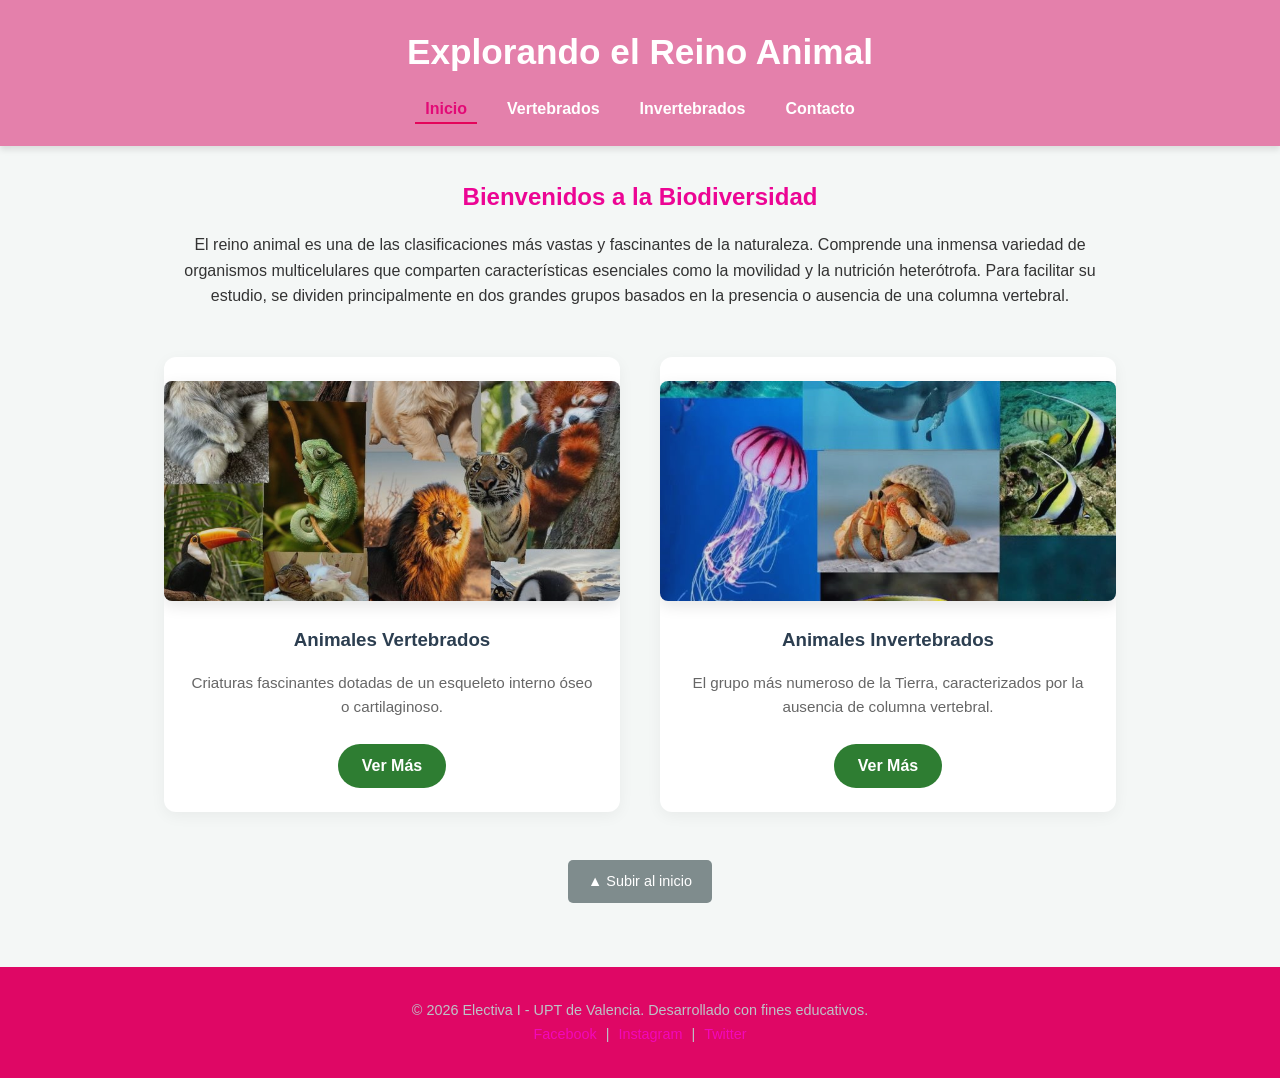
<file: index.html>
<!doctype html>
<html lang="es">
  <head>
    <meta charset="UTF-8" />
    <meta name="viewport" content="width=device-width, initial-scale=1.0" />
    <title>El Reino Animal - Inicio</title>
    <link rel="stylesheet" href="css/estilo.css" />
  </head>
  <body id="inicio-pagina">
    <header>
      <h1>Explorando el Reino Animal</h1>
      <nav>
        <ul>
          <li><a href="index.html" class="active">Inicio</a></li>
          <li><a href="vertebrados.html">Vertebrados</a></li>
          <li><a href="invertebrados.html">Invertebrados</a></li>
          <li><a href="contacto.html">Contacto</a></li>
        </ul>
      </nav>
    </header>

    <main>
      <section class="introduccion">
        <h2>Bienvenidos a la Biodiversidad</h2>
        <p>
          El reino animal es una de las clasificaciones más vastas y fascinantes
          de la naturaleza. Comprende una inmensa variedad de organismos
          multicelulares que comparten características esenciales como la
          movilidad y la nutrición heterótrofa. Para facilitar su estudio, se
          dividen principalmente en dos grandes grupos basados en la presencia o
          ausencia de una columna vertebral.
        </p>
      </section>

      <section class="grid-tarjetas">
        <article class="tarjeta">
          <img src="img/vertebrados.png.jpg" alt="Animales Vertebrados" />
          <h3>Animales Vertebrados</h3>
          <p>
            Criaturas fascinantes dotadas de un esqueleto interno óseo o
            cartilaginoso.
          </p>
          <a href="vertebrados.html" class="boton-enlace">Ver Más</a>
        </article>

        <article class="tarjeta">
          <img src="img/invertebrados.png.jpg" alt="Animales Invertebrados" />
          <h3>Animales Invertebrados</h3>
          <p>
            El grupo más numeroso de la Tierra, caracterizados por la ausencia
            de columna vertebral.
          </p>
          <a href="invertebrados.html" class="boton-enlace">Ver Más</a>
        </article>
      </section>
      <!-- Botón obligatorio de regresar al inicio de la página -->
      <div class="contenedor-subir">
        <a href="#inicio-pagina" class="boton-subir">▲ Subir al inicio</a>
      </div>
    </main>
    <footer>
      <p>
        &copy; 2026 Electiva I - UPT de Valencia. Desarrollado con fines
        educativos.
      </p>
      <div class="redes">
        <a href="#">Facebook</a> | <a href="#">Instagram</a> |
        <a href="#">Twitter</a>
      </div>
    </footer>
  </body>
</html>
</file>
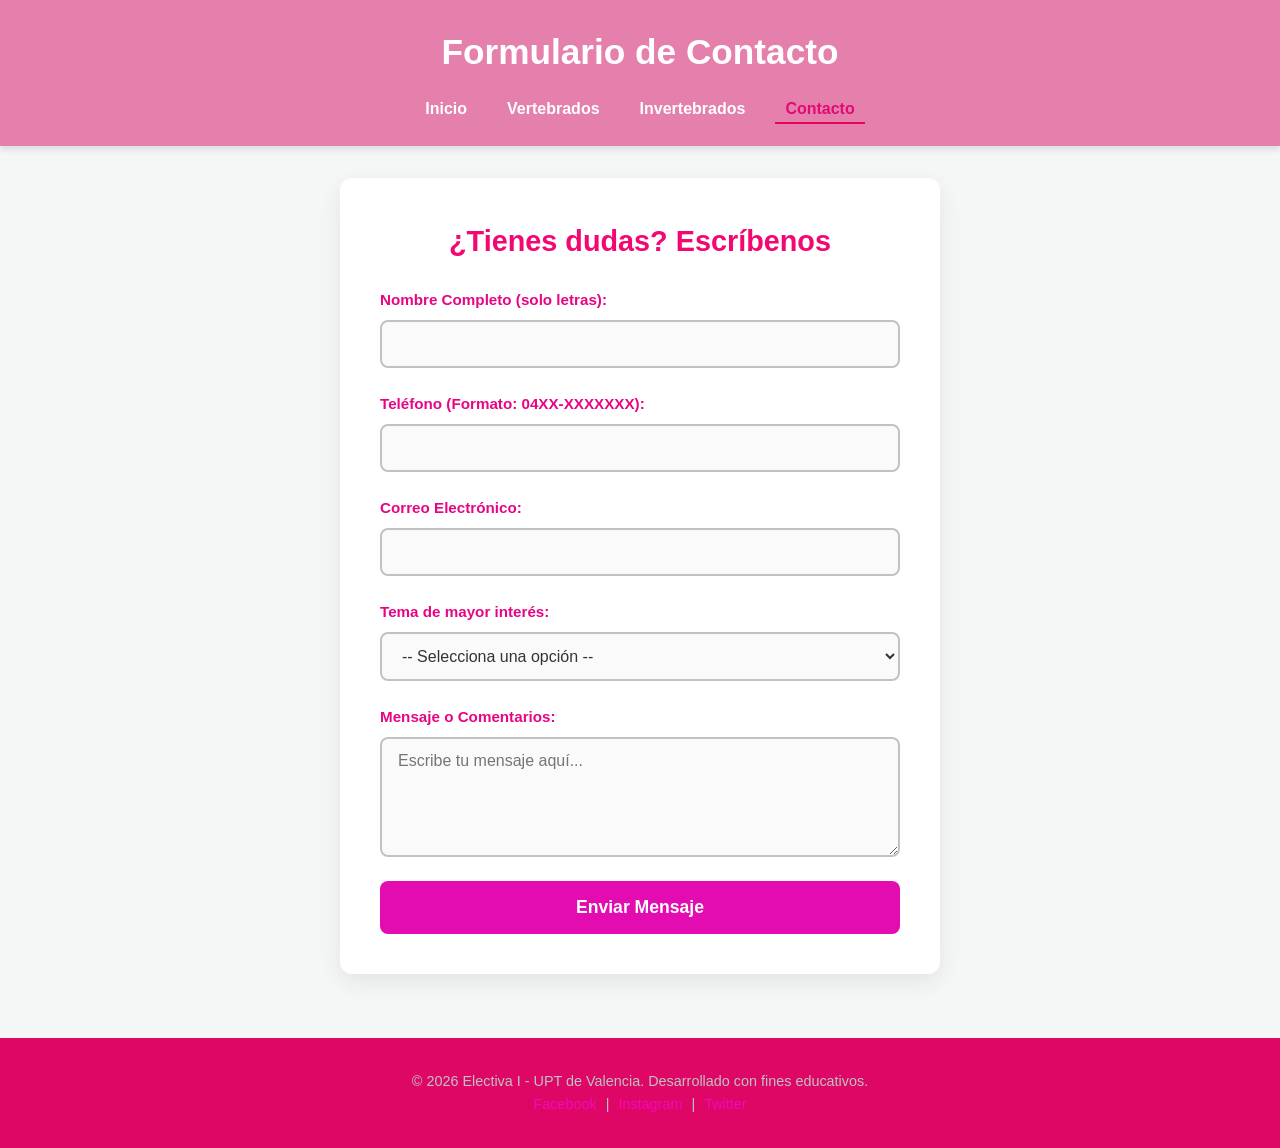
<file: contacto.html>
<!doctype html>
<html lang="es">
  <head>
    <meta charset="UTF-8" />
    <meta name="viewport" content="width=device-width, initial-scale=1.0" />
    <title>Contacto - Reino Animal</title>
    <link rel="stylesheet" href="css/estilo.css" />
  </head>
  <body>
    <header>
      <h1>Formulario de Contacto</h1>
      <nav>
        <ul>
          <li><a href="index.html">Inicio</a></li>
          <li><a href="vertebrados.html">Vertebrados</a></li>
          <li><a href="invertebrados.html">Invertebrados</a></li>
          <li><a href="contacto.html" class="active">Contacto</a></li>
        </ul>
      </nav>
    </header>

    <main class="contenedor-formulario">
      <h2>¿Tienes dudas? Escríbenos</h2>
      <form action="#" method="POST" class="formulario-contacto">
        <div class="grupo-campo">
          <label for="nombre">Nombre Completo (solo letras):</label>
          <input
            type="text"
            id="nombre"
            name="nombre"
            required
            pattern="^[a-zA-ZáéíóúÁÉÍÓÚñÑ\s]{3,40}$"
            title="El nombre debe contener solo letras y un mínimo de 3 caracteres."
          />
        </div>

        <div class="grupo-campo">
          <label for="telefono">Teléfono (Formato: 04XX-XXXXXXX):</label>
          <input
            type="tel"
            id="telefono"
            name="telefono"
            required
            pattern="^0(412|414|424|416|426|241)-\d{7}$"
            title="Formato requerido: 0414-1234567"
          />
        </div>

        <div class="grupo-campo">
          <label for="correo">Correo Electrónico:</label>
          <input type="email" id="correo" name="correo" required />
        </div>

        <div class="grupo-campo">
          <label for="interes">Tema de mayor interés:</label>
          <select id="interes" name="interes" required>
            <option value="">-- Selecciona una opción --</option>
            <option value="vertebrados">Animales Vertebrados</option>
            <option value="invertebrados">Animales Invertebrados</option>
            <option value="general">Ecología General</option>
          </select>
        </div>

        <div class="grupo-campo">
          <label for="mensaje">Mensaje o Comentarios:</label>
          <textarea
            id="mensaje"
            name="mensaje"
            rows="5"
            required
            placeholder="Escribe tu mensaje aquí..."
          ></textarea>
        </div>

        <button type="submit" class="boton-enviar">Enviar Mensaje</button>
      </form>
    </main>

    <footer>
      <p>
        &copy; 2026 Electiva I - UPT de Valencia. Desarrollado con fines
        educativos.
      </p>
      <div class="redes">
        <a href="#">Facebook</a> | <a href="#">Instagram</a> |
        <a href="#">Twitter</a>
      </div>
    </footer>
  </body>
</html>
</file>
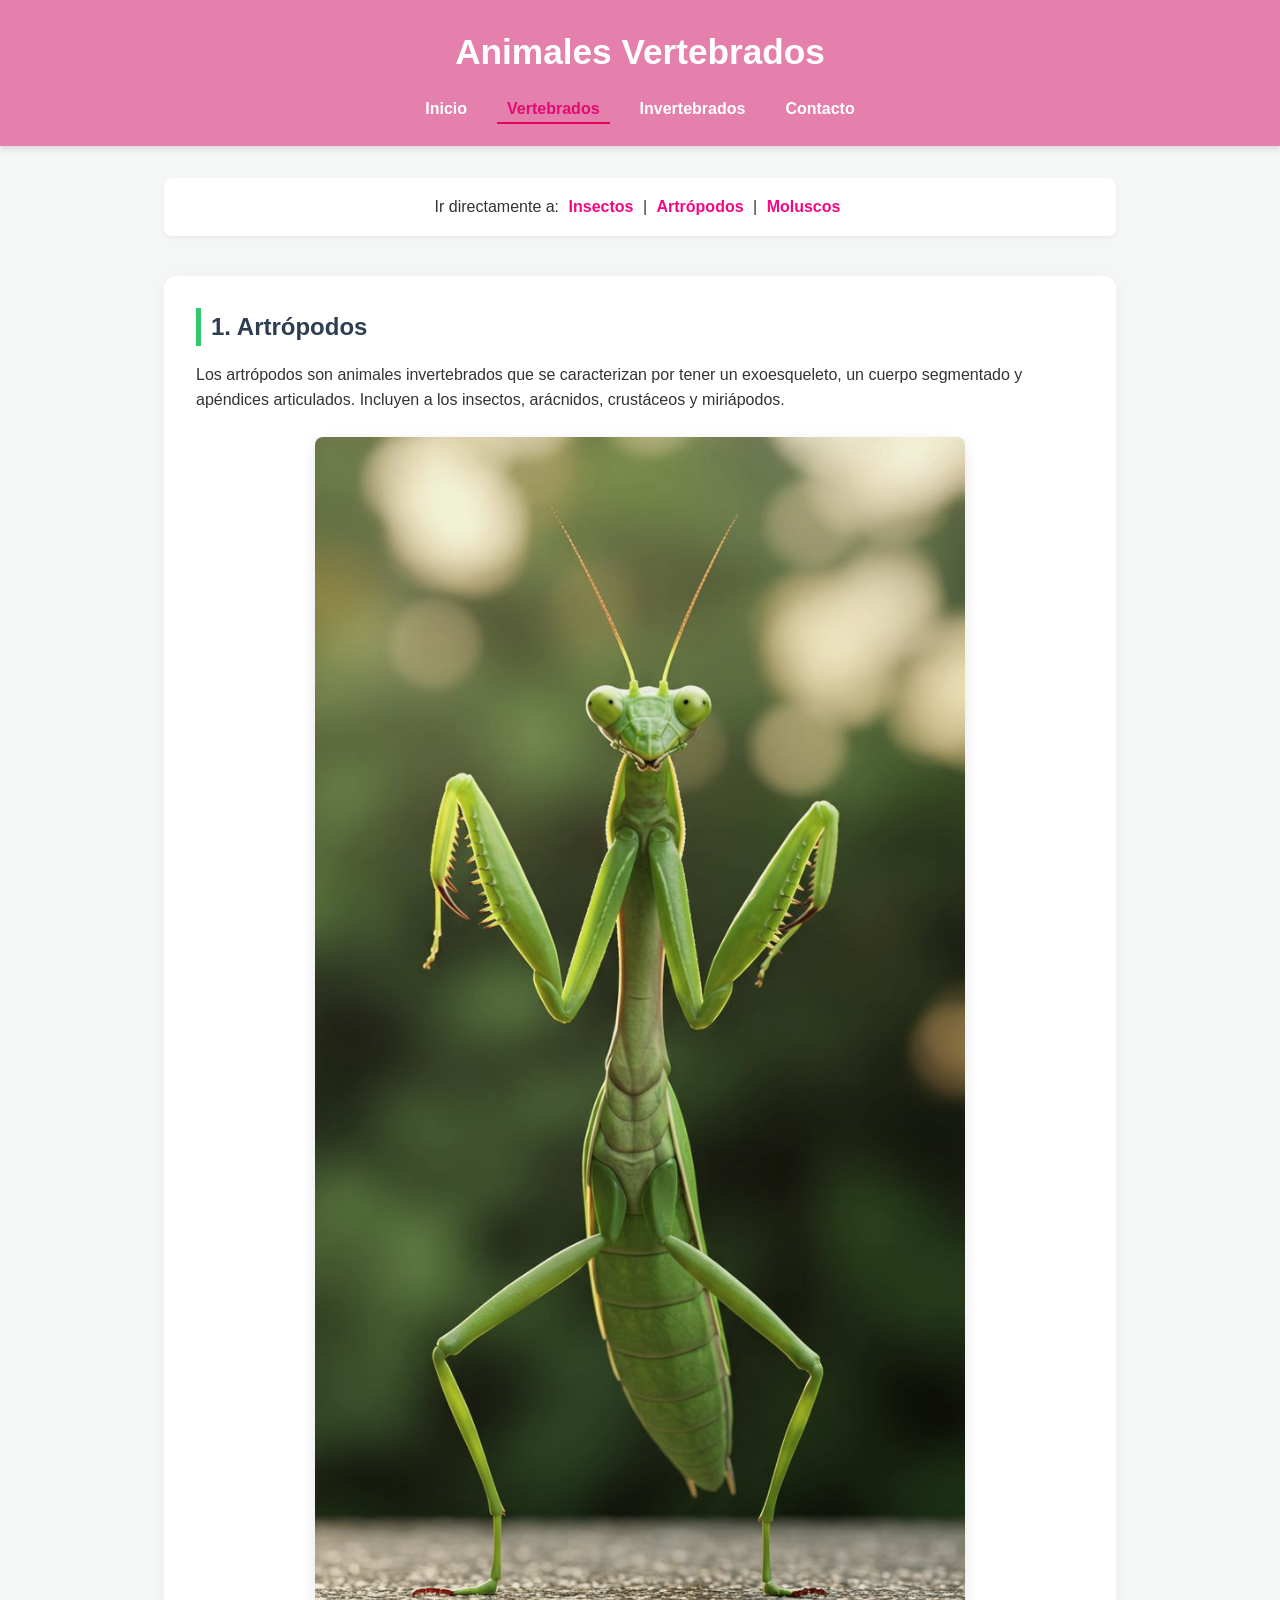
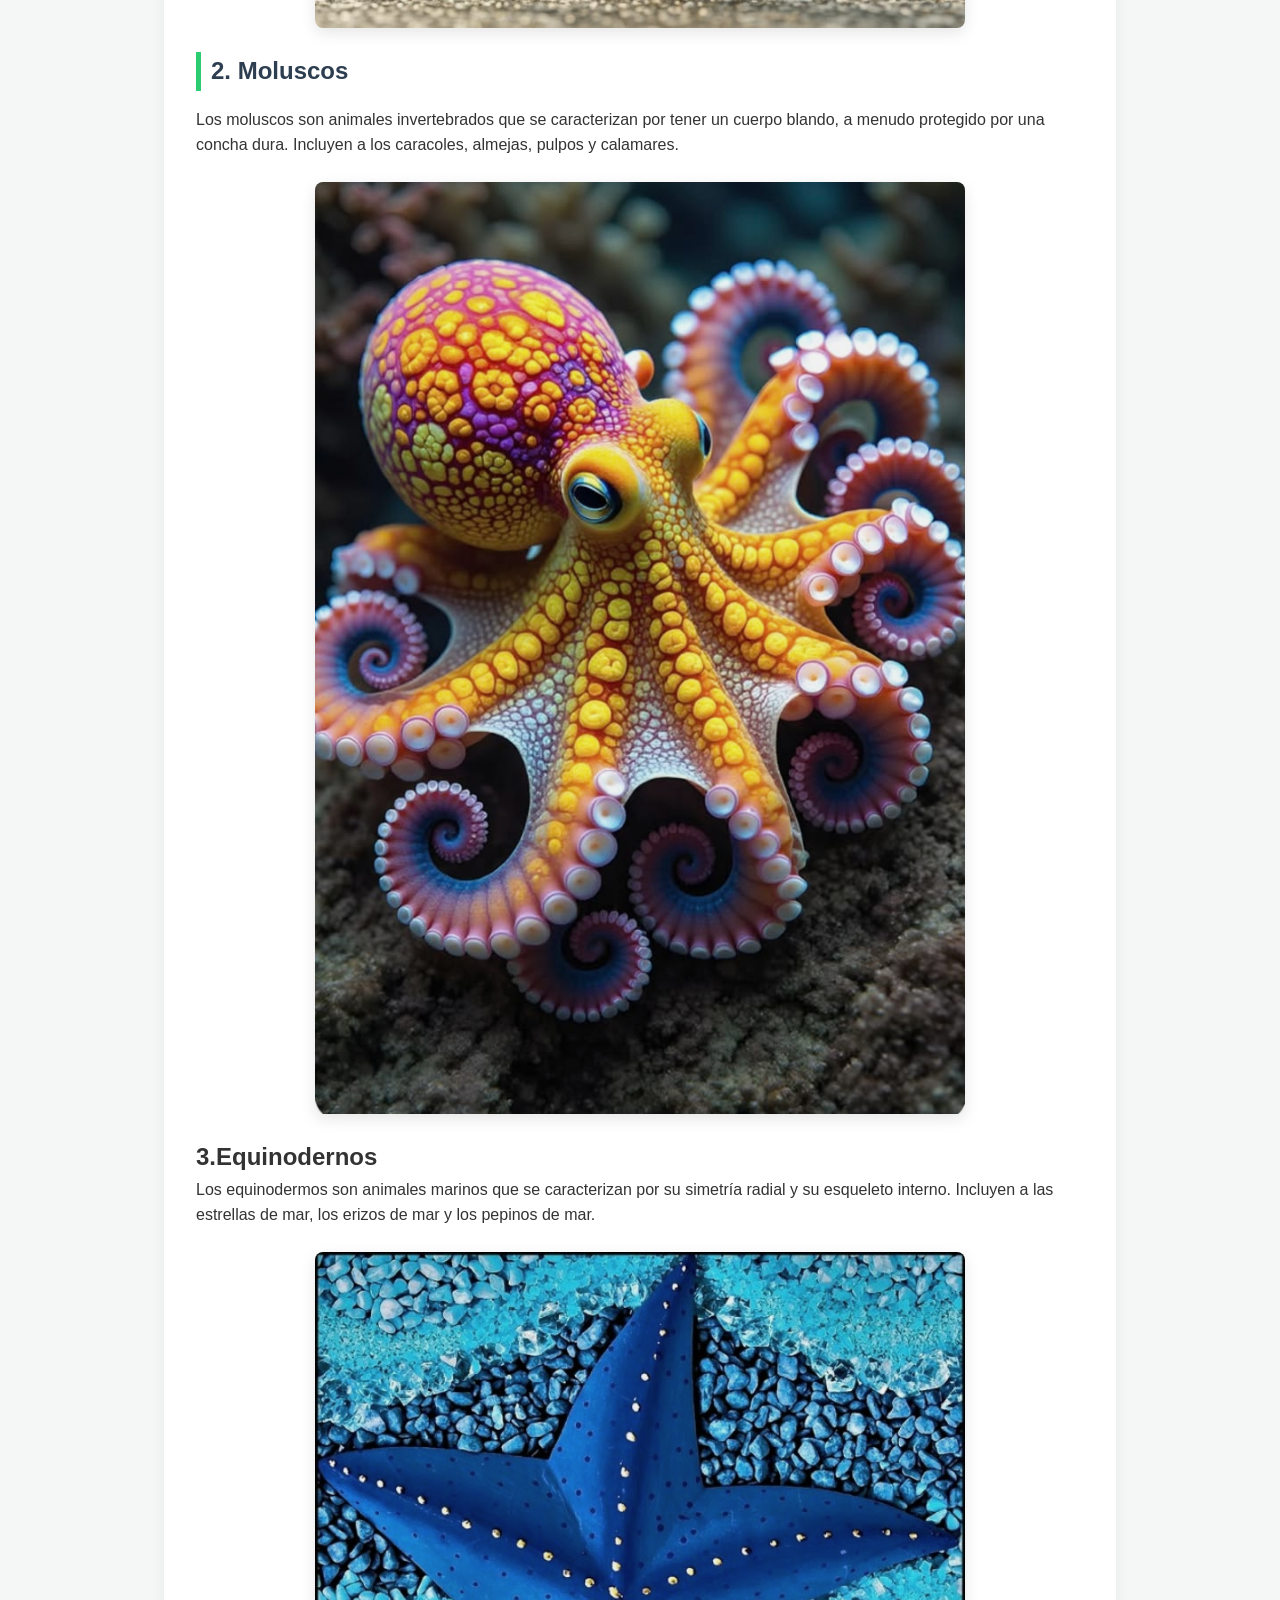
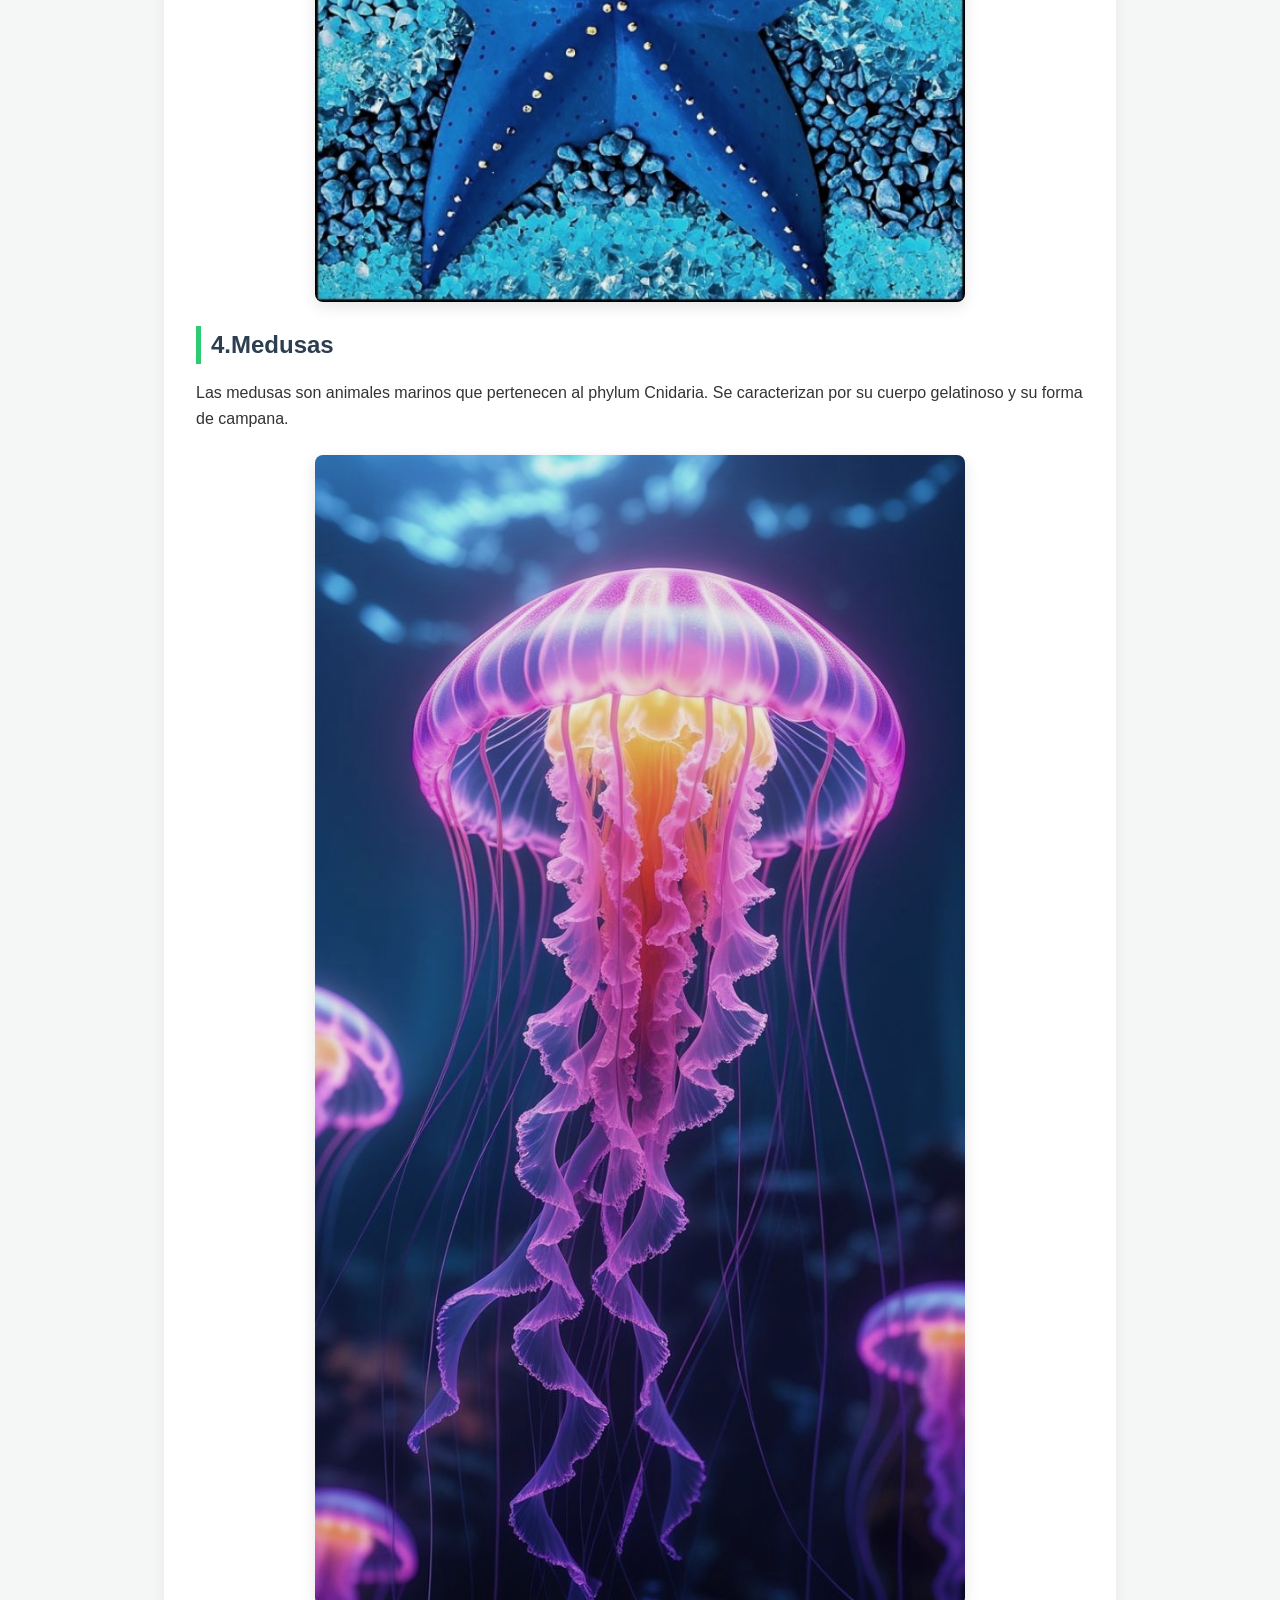
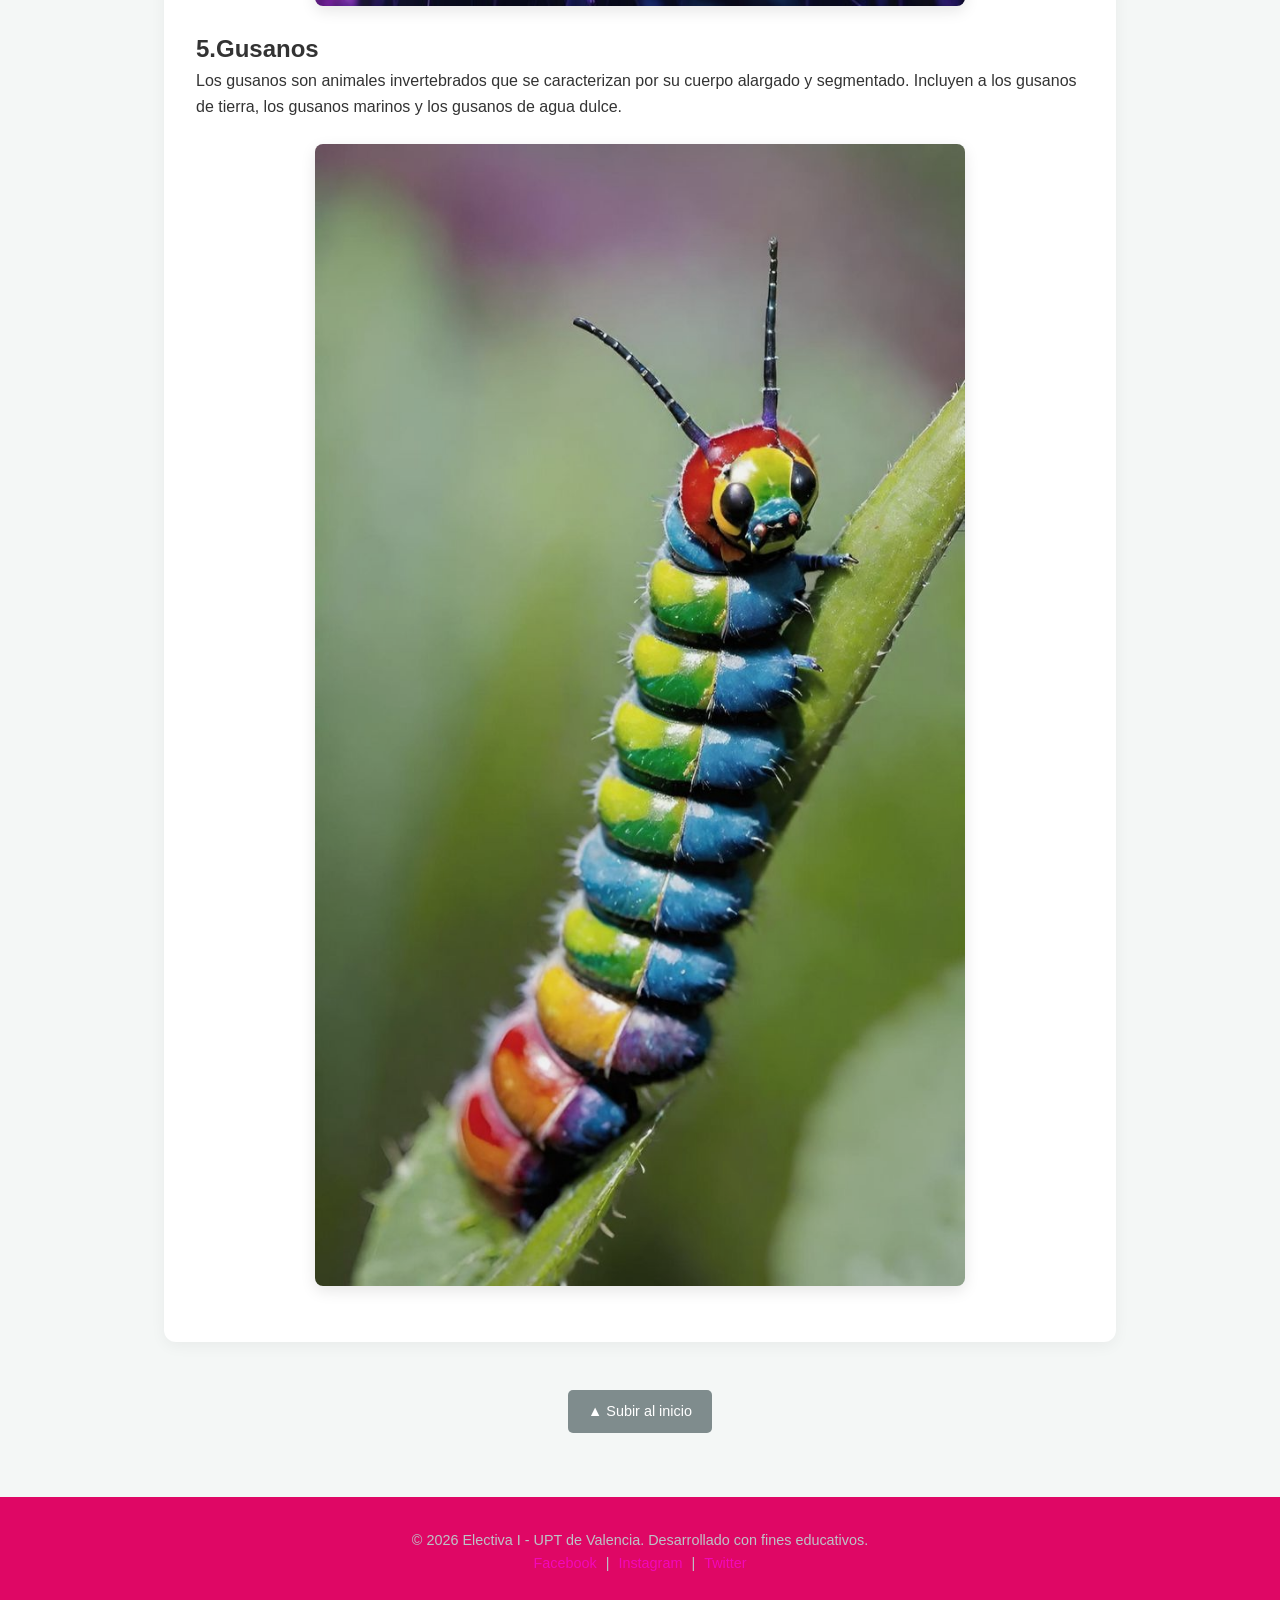
<file: invertebrados.html>
<!doctype html>
<html lang="es">
  <head>
    <meta charset="UTF-8" />
    <meta name="viewport" content="width=device-width, initial-scale=1.0" />
    <title>Animales Vertebrados</title>
    <link rel="stylesheet" href="css/estilo.css" />
  </head>
  <body id="inicio-pagina">
    <header>
      <h1>Animales Vertebrados</h1>
      <nav>
        <ul>
          <li><a href="index.html">Inicio</a></li>
          <li><a href="vertebrados.html" class="active">Vertebrados</a></li>
          <li><a href="invertebrados.html">Invertebrados</a></li>
          <li><a href="contacto.html">Contacto</a></li>
        </ul>
      </nav>
    </header>

    <main>
      <!--Enlaces ancla solicitados para navegación simple-->
      <section class="anclas-nav">
        <p>
          Ir directamente a: <a href="#insectos">Insectos</a> |
          <a href="#artrópodos">Artrópodos</a> |
          <a href="#moluscos">Moluscos</a>
        </p>
      </section>

      <section id="artropodos" class="seccion-contenido">
        <h2>1. Artrópodos</h2>
        <p>
          Los artrópodos son animales invertebrados que se caracterizan por
          tener un exoesqueleto, un cuerpo segmentado y apéndices articulados.
          Incluyen a los insectos, arácnidos, crustáceos y miriápodos.
        </p>
        <img src="img/artropodos.jps.jpg" alt="artropodos" width="%80" />

        <h2>2. Moluscos</h2>
        <p>
          Los moluscos son animales invertebrados que se caracterizan por tener
          un cuerpo blando, a menudo protegido por una concha dura. Incluyen a
          los caracoles, almejas, pulpos y calamares.
        </p>
        <img src="img/moluscos.jps.jpg" alt="moluscos" width="%80" />

        <h1>3.Equinodernos</h1>
        <p>
          Los equinodermos son animales marinos que se caracterizan por su
          simetría radial y su esqueleto interno. Incluyen a las estrellas de
          mar, los erizos de mar y los pepinos de mar.
        </p>
        <img src="img/equinodermos.jps.jpg" alt="equinodermos" width="%80" />

        <h2>4.Medusas</h2>
        <p>
          Las medusas son animales marinos que pertenecen al phylum Cnidaria. Se
          caracterizan por su cuerpo gelatinoso y su forma de campana.
        </p>
        <img src="img/Medusa.jpg.jpg" alt="medusas" width="%80" />

        <h1>5.Gusanos</h1>
        <p>
          Los gusanos son animales invertebrados que se caracterizan por su
          cuerpo alargado y segmentado. Incluyen a los gusanos de tierra, los
          gusanos marinos y los gusanos de agua dulce.
        </p>
        <img src="img/gusano.jps.jpg" alt="gusanos" width="%80" />
      </section>

      <div class="contenedor-subir">
        <a href="#inicio-pagina" class="boton-subir">▲ Subir al inicio</a>
      </div>
    </main>

    <footer>
      <p>
        &copy; 2026 Electiva I - UPT de Valencia. Desarrollado con fines
        educativos.
      </p>
      <div class="redes">
        <a href="#">Facebook</a> | <a href="#">Instagram</a> |
        <a href="#">Twitter</a>
      </div>
    </footer>
  </body>
</html>
</file>
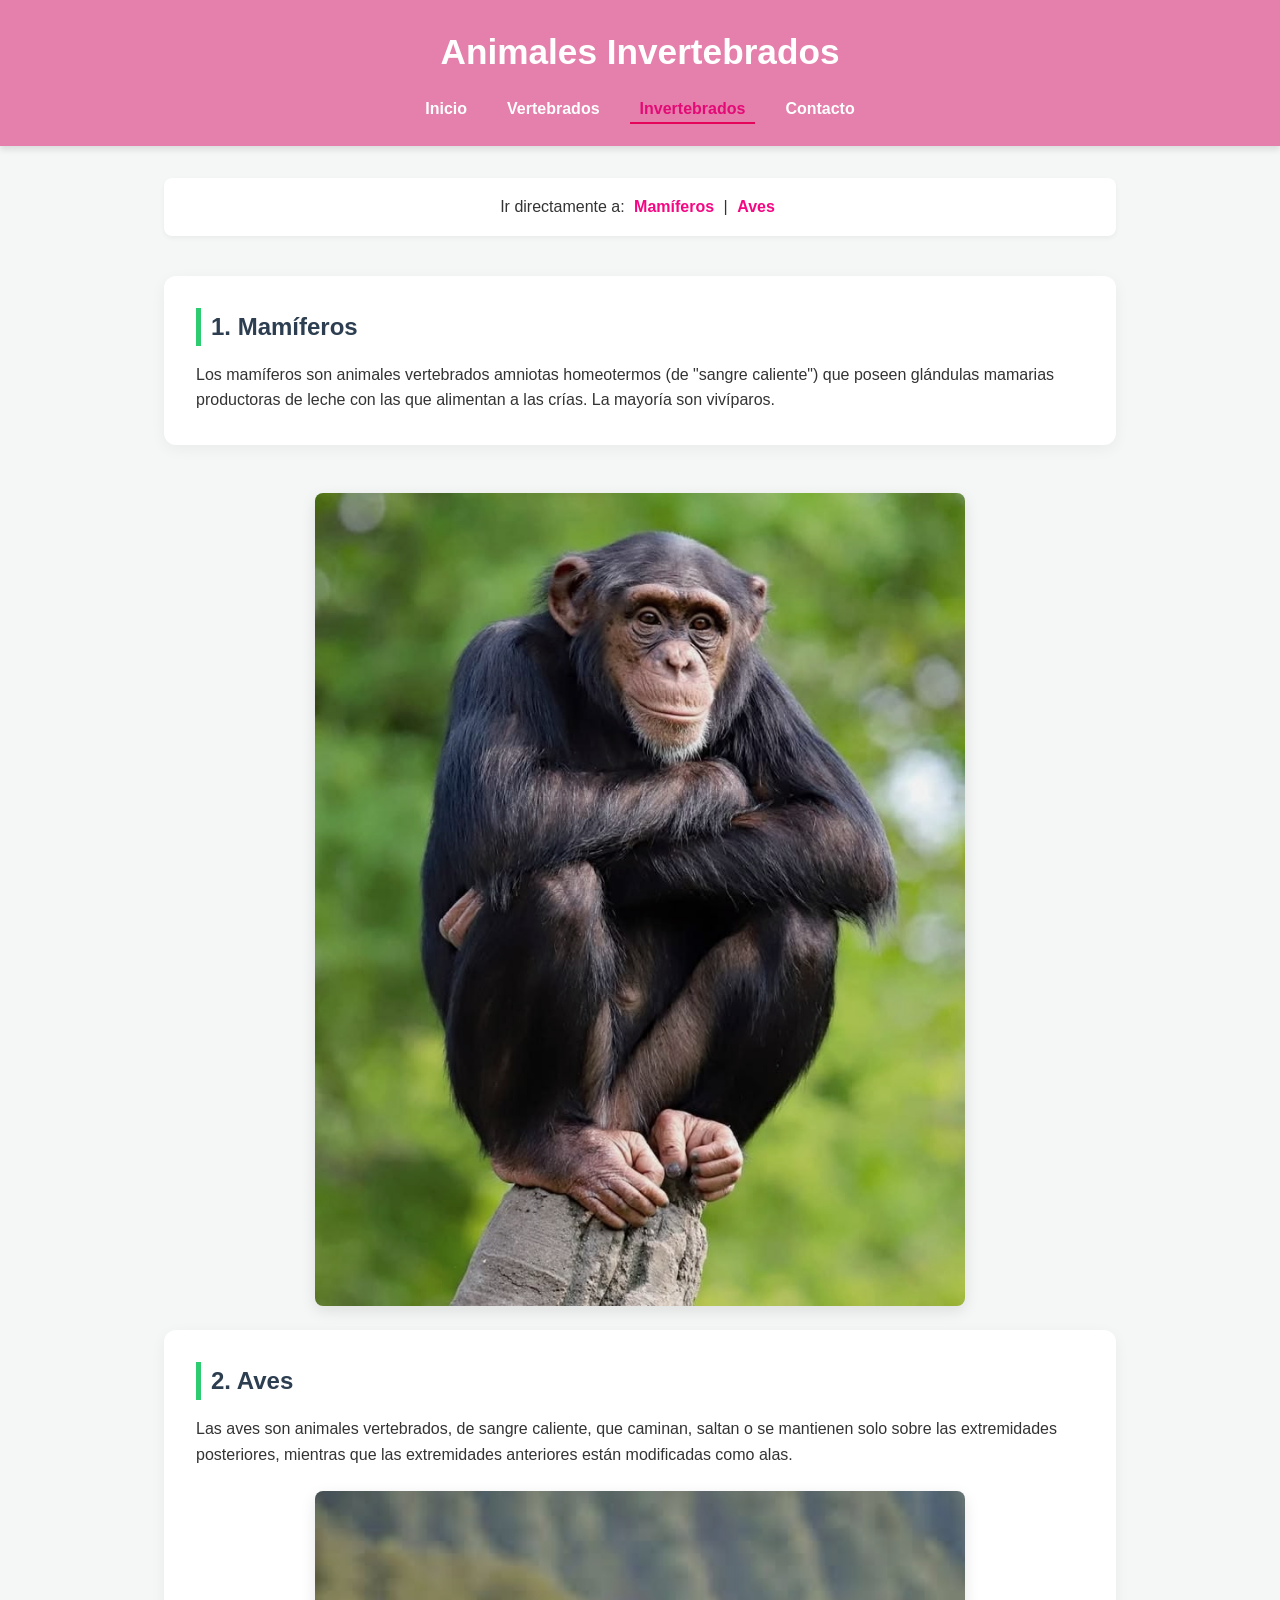
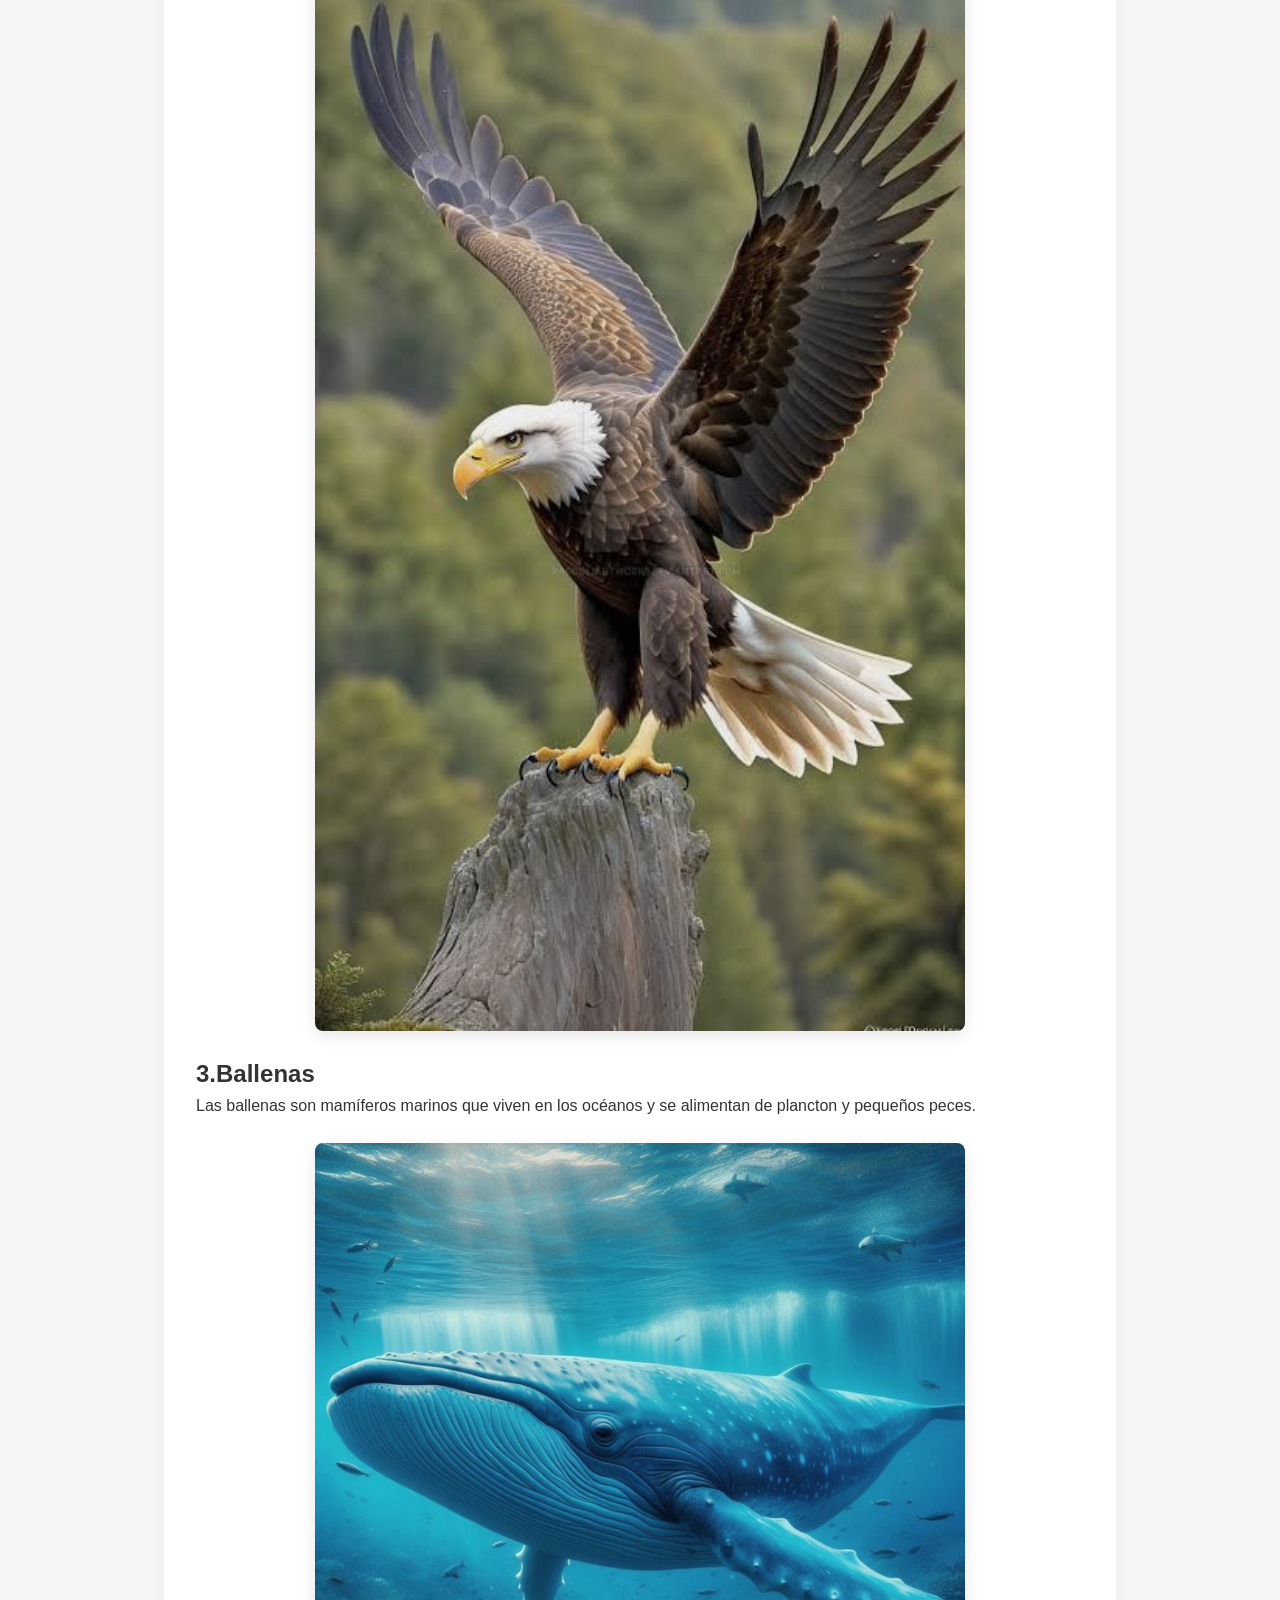
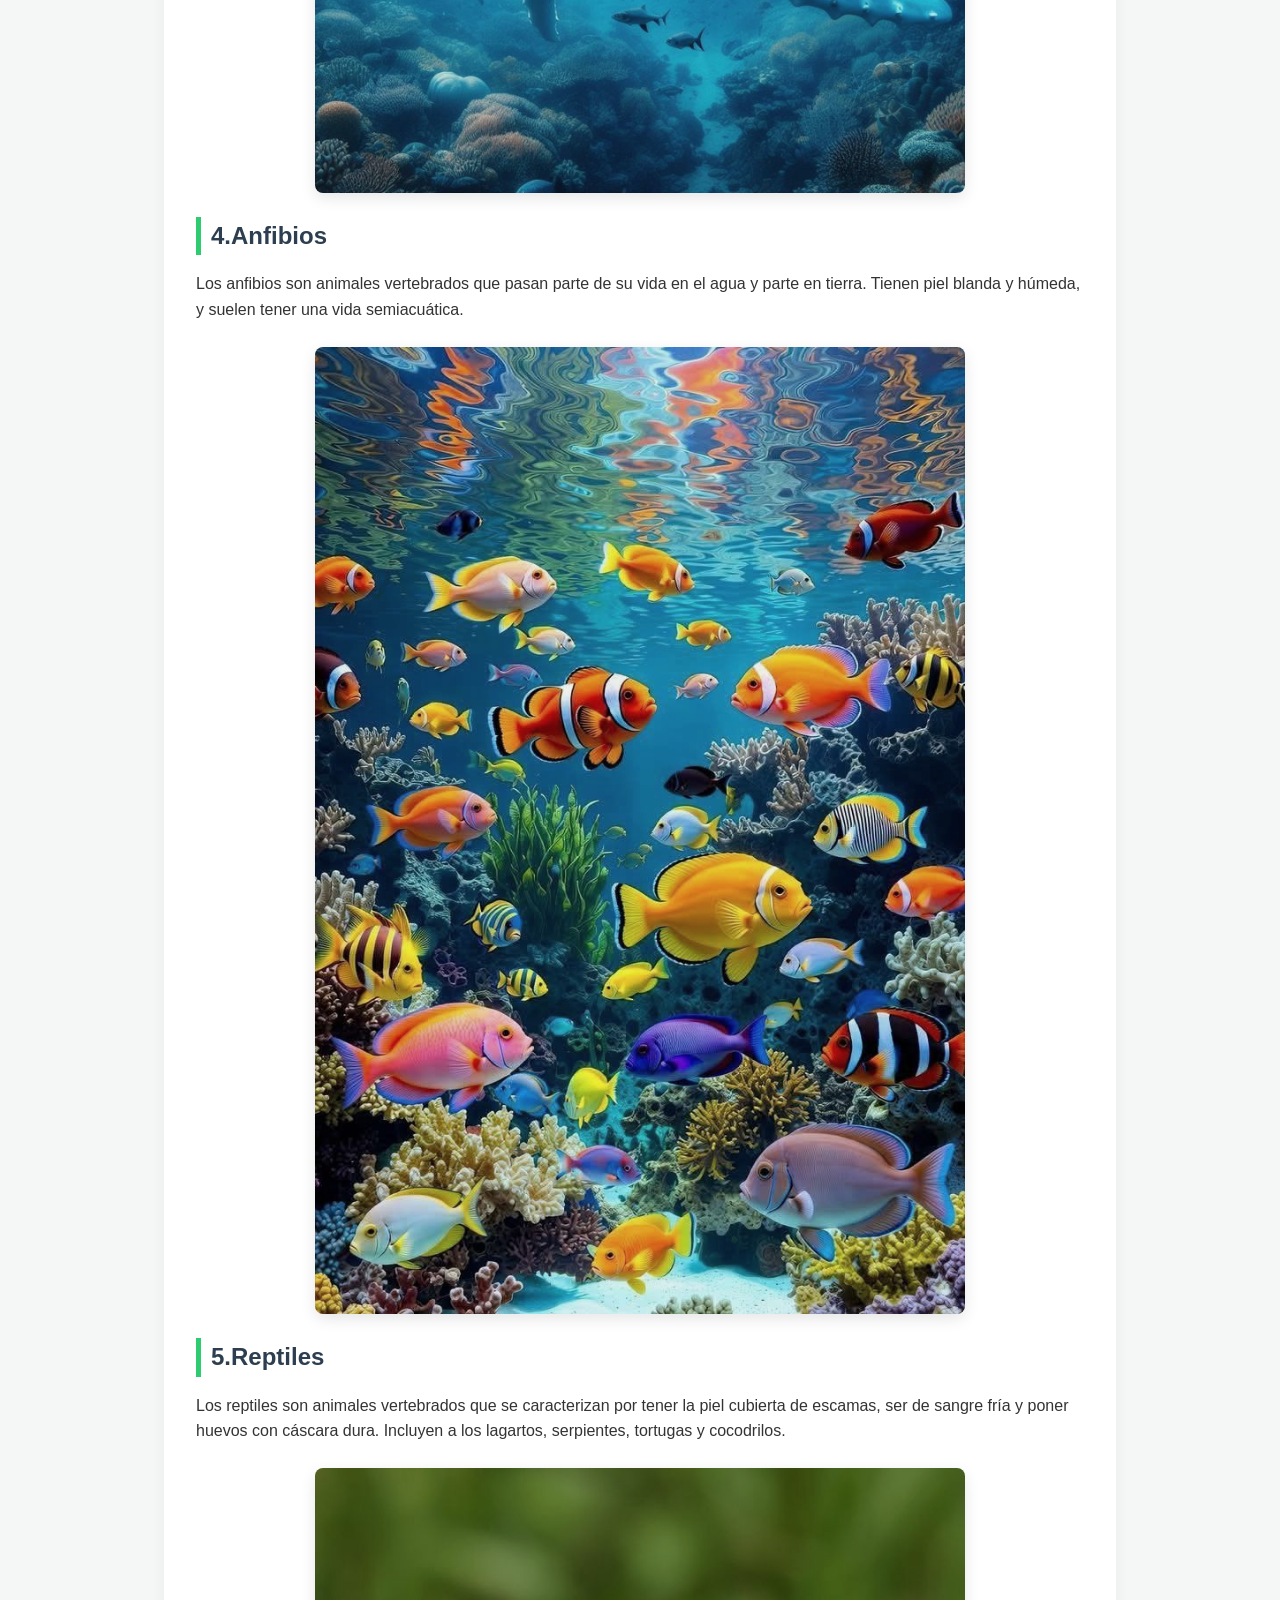
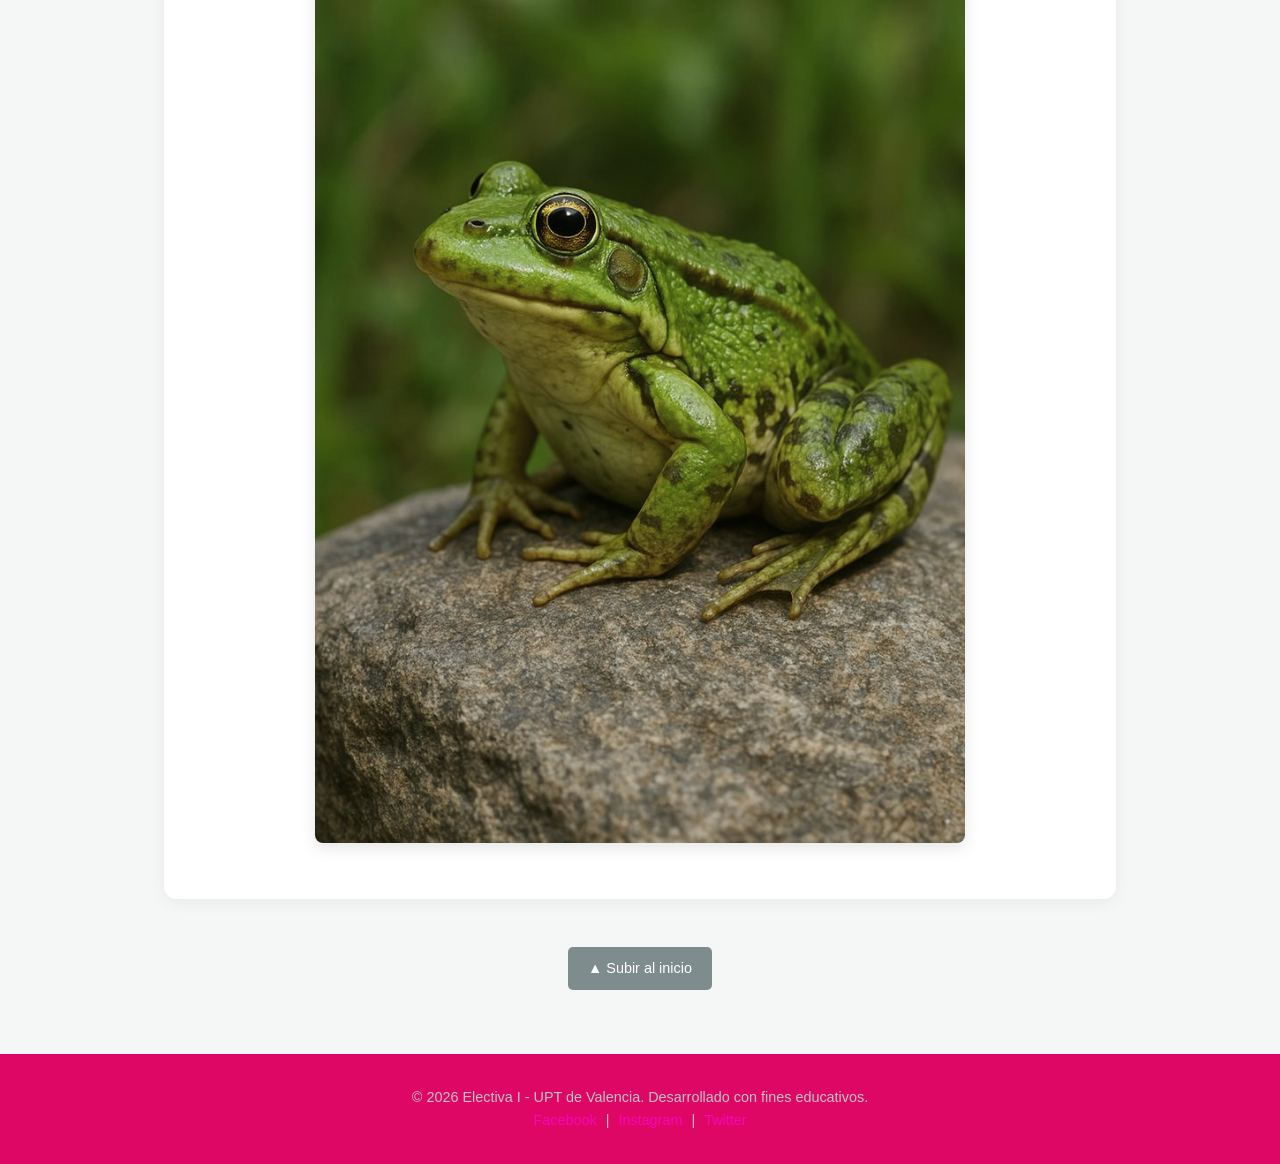
<file: vertebrados.html>
<!doctype html>
<html lang="es">
</html>
  <head>
    <meta charset="UTF-8" />
    <meta name="viewport" content="width=device-width, initial-scale=1.0" />
    <title>Animales Invertebrados</title>
    <link rel="stylesheet" href="css/estilo.css" />
  </head>
  <body id="inicio-pagina">
    <header>
      <h1>Animales Invertebrados</h1>
      <nav>
        <ul>
          <li><a href="index.html">Inicio</a></li>
          <li><a href="vertebrados.html">Vertebrados</a></li>
          <li><a href="invertebrados.html" class="active">Invertebrados</a></li>
          <li><a href="contacto.html">Contacto</a></li>
        </ul>
      </nav>
    </header>
    <main>
     <section class="anclas-nav">
  
      <p>
        Ir directamente a: <a href="#mamiferos">Mamíferos</a> |
        <a href="#aves">Aves</a>
      </p>
    </section>

      <section id="mamiferos" class="seccion-contenido">
        <h2>1. Mamíferos</h2>
        <p>
          Los mamíferos son animales vertebrados amniotas homeotermos (de
          "sangre caliente") que poseen glándulas mamarias productoras de leche
          con las que alimentan a las crías. La mayoría son vivíparos.
        </p>
      </section>
      <img
        src="img/mamiferos.jps.jpg"
        alt="animales mamiferos"
        width="%80"
      />

      <section id="aves" class="seccion-contenido">
        <h2>2. Aves</h2>
        <p>
          Las aves son animales vertebrados, de sangre caliente, que caminan,
          saltan o se mantienen solo sobre las extremidades posteriores,
          mientras que las extremidades anteriores están modificadas como alas.
        </p>

        <img src="img/aves.jps.jpg" alt="aves" width="%80" />

      <h1>3.Ballenas</h1>
        <p>
          Las ballenas son mamíferos marinos que viven en los océanos y se
          alimentan de plancton y pequeños peces.
        </p>
        <img src="img/ballena.jps.jpg" alt="ballenas" width="%80" />

        <h2>4.Anfibios</h2>
        <p>
          Los anfibios son animales vertebrados que pasan parte de su vida en el
          agua y parte en tierra. Tienen piel blanda y húmeda, y suelen tener
          una vida semiacuática.
        </p>
        <img src="img/peces.jps.jpg" alt="anfibios" width="%80" />

        <h2>5.Reptiles</h2>
        <p>
          Los reptiles son animales vertebrados que se caracterizan por tener la
          piel cubierta de escamas, ser de sangre fría y poner huevos con
          cáscara dura. Incluyen a los lagartos, serpientes, tortugas y
          cocodrilos.
        </p>
        <img src="img/retiles.jps.jpg" alt="reptiles" width="%80" />
      </section>

      <div class="contenedor-subir">
        <a href="#inicio-pagina" class="boton-subir">▲ Subir al inicio</a>
      </div>
    </main>

    <footer>
      <p>
        &copy; 2026 Electiva I - UPT de Valencia. Desarrollado con fines
        educativos.
      </p>
      <div class="redes">
        <a href="#">Facebook</a> | <a href="#">Instagram</a> |
        <a href="#">Twitter</a>
      </div>
    </footer>
  </body>
</html>
</file>
<file: css/estilo.css>
/* ==========================================================================
   1. ESTILOS BASE Y REINICIO
   ========================================================================== */
* {
  margin: 0;
  padding: 0;
  box-sizing: border-box;
  font-family: "Segoe UI", Tahoma, Geneva, Verdana, sans-serif;
}

body {
  background-color: #f4f7f6;
  color: #333;
  line-height: 1.6;
}

main {
  max-width: 1000px;
  margin: 2rem auto;
  padding: 0 1.5rem;
}

/* ==========================================================================
   2. KEYFRAMES (Animaciones de Entrada al Cargar la Página)
   ========================================================================== */
@keyframes fadeInUp {
  from {
    opacity: 0;
    transform: translateY(30px);
  }
  to {
    opacity: 1;
    transform: translateY(0);
  }
}

@keyframes aparecerFormulario {
  from {
    opacity: 0;
    transform: scale(0.96) translateY(15px);
  }
  to {
    opacity: 1;
    transform: scale(1) translateY(0);
  }
}

@keyframes pulso {
  0% {
    transform: scale(1);
  }
  50% {
    transform: scale(1.04);
  }
  100% {
    transform: scale(1);
  }
}

/* ==========================================================================
   3. HEADER, TÍTULOS Y NAVEGACIÓN GENERAL
   ========================================================================== */
header {
  background-color: #e480ab;
  color: #fff;
  padding: 1.5rem;
  text-align: center;
  box-shadow: 0 4px 6px rgba(0, 0, 0, 0.1);
}

header h1 {
  margin-bottom: 1rem;
  font-size: 2.2rem;
}

nav ul {
  list-style: none;
  display: flex;
  justify-content: center;
  gap: 20px;
}

nav a {
  color: #fff;
  text-decoration: none;
  font-weight: bold;
  padding: 5px 10px;
  transition:
    color 0.3s ease,
    border-bottom 0.3s ease;
  border-bottom: 2px solid transparent;
}

nav a:hover,
nav a.active {
  color: #e30976;
  border-bottom: 2px solid #e5045a;
}

/* ==========================================================================
   4. PÁGINA DE INICIO (index.html) - TARJETAS E IMÁGENES ANIMADAS
   ========================================================================== */
.introduccion {
  text-align: center;
  margin-bottom: 3rem;
  animation: fadeInUp 1s ease-out forwards;
}

.introduccion h2 {
  color: #ec0594;
  margin-bottom: 1rem;
}

.grid-tarjetas {
  display: grid;
  grid-template-columns: repeat(auto-fit, minmax(280px, 1fr));
  gap: 2.5rem;
  margin-bottom: 3rem;
}

.tarjeta {
  background: #fff;
  border-radius: 12px;
  overflow: hidden; /* Mantiene la imagen dentro de los bordes redondeados al hacer zoom */
  box-shadow: 0 4px 15px rgba(0, 0, 0, 0.05);
  text-align: center;
  padding-bottom: 1.5rem;
  transition:
    transform 0.4s cubic-bezier(0.175, 0.885, 0.32, 1.275),
    box-shadow 0.4s ease;
  animation: fadeInUp 1.2s ease-out forwards;
}

/* Efecto hover en la tarjeta de inicio */
.tarjeta:hover {
  transform: translateY(-10px);
  box-shadow: 0 12px 20px rgba(0, 0, 0, 0.15);
}

/* ANIMACIÓN EN LAS IMÁGENES DE LAS TARJETAS (Zoom + Brillo) */
.tarjeta img {
  width: 100%;
  height: 220px;
  object-fit: cover;
  transition:
    transform 0.5s ease,
    filter 0.5s ease;
  filter: brightness(0.9) contrast(0.95);
}

/* Cuando pasas el mouse por la tarjeta, la imagen se transforma */
.tarjeta:hover img {
  transform: scale(1.1); /* Efecto zoom */
  filter: brightness(1.1) contrast(1); /* Iluminación */
}

.tarjeta h3 {
  margin: 1rem 0;
  color: #2c3e50;
}

.tarjeta p {
  padding: 0 1.5rem;
  color: #666;
  font-size: 0.95rem;
  margin-bottom: 1.5rem;
}

.boton-enlace {
  display: inline-block;
  background-color: #2e7d32;
  color: #fff;
  padding: 0.6rem 1.5rem;
  text-decoration: none;
  border-radius: 25px;
  font-weight: bold;
  transition:
    background-color 0.3s ease,
    transform 0.2s ease;
}

.boton-enlace:hover {
  background-color: #1b5e20;
  transform: scale(1.05);
}

/* ==========================================================================
   5. PÁGINA DE VERTEBRADOS (vertebrados.html) - IMÁGENES CON ROTACIÓN Y FILTROS
   ========================================================================== */
.anclas-nav {
  background-color: #fff;
  padding: 1rem;
  border-radius: 8px;
  text-align: center;
  margin-bottom: 2.5rem;
  box-shadow: 0 2px 5px rgba(0, 0, 0, 0.05);
}

.anclas-nav a {
  color: #f60682;
  text-decoration: none;
  font-weight: bold;
  margin: 0 5px;
  transition: color 0.3s;
}

.anclas-nav a:hover {
  color: #1e6b3b;
  text-decoration: underline;
}

.seccion-contenido {
  background: #fff;
  padding: 2rem;
  margin-bottom: 3rem;
  border-radius: 12px;
  box-shadow: 0 4px 15px rgba(0, 0, 0, 0.05);
  animation: fadeInUp 1s ease-out forwards;
}

.seccion-contenido h2 {
  color: #2c3e50;
  margin-bottom: 1rem;
  border-left: 5px solid #2ecc71;
  padding-left: 10px;
}

/* ANIMACIÓN EN TODAS LAS IMÁGENES DE LAS SECCIONES (Zoom + Rotación sutil + Color) */
main img {
  display: block;
  width: 85%;
  max-width: 650px;
  height: auto;
  margin: 1.5rem auto;
  border-radius: 8px;
  box-shadow: 0 5px 15px rgba(0, 0, 0, 0.1);

  /* Propiedades de transición suave */
  transition:
    transform 0.4s cubic-bezier(0.25, 0.46, 0.45, 0.94),
    box-shadow 0.4s ease,
    filter 0.4s ease;
  filter: grayscale(20%) brightness(0.95); /* Efecto inicial ligeramente apagado */
}

/* Efecto hover interactivo aplicado a todas las imágenes de los animales */
main img:hover {
  transform: scale(1.04) rotate(1deg); /* Crece un 4% y rota un grado simulando relieve */
  box-shadow: 0 15px 30px rgba(0, 0, 0, 0.2); /* Sombra flotante más profunda */
  filter: grayscale(0%) brightness(1.05); /* Recupera el 100% de color y se ilumina */
  cursor: pointer;
}

/* ==========================================================================
   6. PÁGINA DE CONTACTO (contacto.html) - INTERACCIÓN DINÁMICA
   ========================================================================== */
.contenedor-formulario {
  max-width: 600px;
  margin: 2rem auto 4rem auto;
  padding: 2.5rem;
  background: #ffffff;
  border-radius: 12px;
  box-shadow: 0 8px 24px rgba(0, 0, 0, 0.08);
  animation: aparecerFormulario 0.5s cubic-bezier(0.165, 0.84, 0.44, 1) forwards;
}

.contenedor-formulario h2 {
  color: #f30872;
  margin-bottom: 1.5rem;
  text-align: center;
  font-size: 1.8rem;
}

.grupo-campo {
  margin-bottom: 1.5rem;
  display: flex;
  flex-direction: column;
}

.grupo-campo label {
  margin-bottom: 0.5rem;
  color: #e70585;
  font-weight: 600;
  font-size: 0.95rem;
  transition:
    color 0.3s ease,
    transform 0.3s ease;
}

.grupo-campo input,
.grupo-campo select,
.grupo-campo textarea {
  width: 100%;
  padding: 0.8rem 1rem;
  border: 2px solid #bdc3c7;
  border-radius: 8px;
  font-size: 1rem;
  background-color: #fafafa;
  color: #333;
  outline: none;
  transition: all 0.3s ease;
}

/* Animación de foco en los inputs */
.grupo-campo input:focus,
.grupo-campo select:focus,
.grupo-campo textarea:focus {
  border-color: #e20d78;
  background-color: #fff;
  box-shadow: 0 0 8px rgba(46, 204, 113, 0.25);
  transform: translateY(-2px); /* El campo sube ligeramente al escribir */
}

.grupo-campo:focus-within label {
  color: #e00790;
  transform: translateX(2px);
}

.grupo-campo textarea {
  resize: vertical;
}

.boton-enviar {
  display: block;
  width: 100%;
  background-color: #e30cb1;
  color: #ffffff;
  border: none;
  padding: 1rem;
  font-size: 1.1rem;
  font-weight: bold;
  border-radius: 8px;
  cursor: pointer;
  margin-top: 1.5rem;
  transition:
    background-color 0.3s ease,
    transform 0.2s ease,
    box-shadow 0.2s ease;
}

.boton-enviar:hover {
  background-color: #ea0b99;
  box-shadow: 0 5px 15px rgba(39, 174, 96, 0.35);
  transform: translateY(-2px);
}

.boton-enviar:active {
  transform: translateY(1px);
}

/* Validaciones visuales animadas en tiempo real */
.grupo-campo input:focus:valid,
.grupo-campo textarea:focus:valid {
  border-color: #e60785;
}

.grupo-campo input:focus:invalid:not(:placeholder-shown) {
  border-color: #e67e22;
  box-shadow: 0 0 8px rgba(230, 126, 34, 0.25);
}

/* ==========================================================================
   7. ELEMENTOS COMUNES DE CIERRE (Botón Subir y Footer)
   ========================================================================== */
.contenedor-subir {
  text-align: center;
  margin: 2.5rem 0;
}

.boton-subir {
  display: inline-block;
  background-color: #7f8c8d;
  color: white;
  padding: 10px 20px;
  text-decoration: none;
  border-radius: 5px;
  font-size: 0.9rem;
  transition: background-color 0.3s ease;
}

.boton-subir:hover {
  background-color: #95a5a6;
  animation: pulso 1s infinite; /* Animación constante de latido al posicionarse */
}

footer {
  background-color: #df0765;
  color: #bdc3c7;
  text-align: center;
  padding: 2rem;
  font-size: 0.9rem;
  margin-top: 4rem;
}

footer .redes a {
  color: #f307bb;
  text-decoration: none;
  margin: 0 5px;
  transition: color 0.3s ease;
}

footer .redes a:hover {
  color: #fff;
}
</file>
